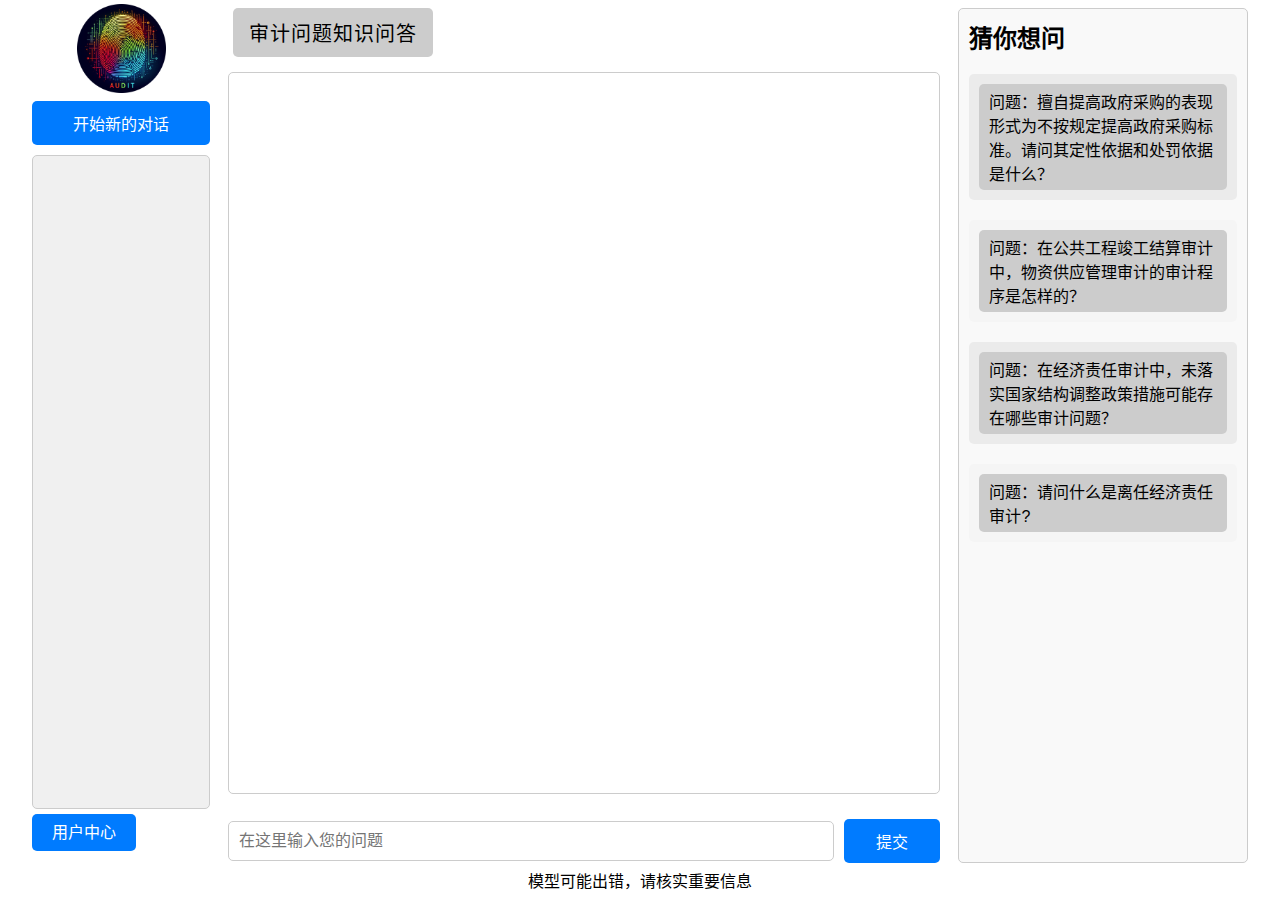
<file: web/index.html>
<!DOCTYPE html>
<html lang="zh-CN">
<head>
    <meta charset="UTF-8">
    <meta name="viewport" content="width=device-width, initial-scale=1.0">
    <title>审计问题知识问答</title>
    <link rel="stylesheet" type="text/css" href="css/index.css">
    <link rel="icon" type="image/x-icon" href="img/AuditWen.ico">
</head>
<body>
<div class="container">
    <div class="header">
        <img src="./img/logo.png" alt="Logo" class="logo">
        <div class="new-dialoue">
            <button class="new-dialoue-button" id="newChatButton1" onclick="startNewChat()">开始新的对话</button>
        </div>
        <div id="newChatButton">

        </div>
        <div class="sub-module" id="newContainer">
            <!-- 在这里添加子模块的内容 -->
        </div>
        <div class="user-center">
            <a href="./pages/user.html" class="user-center-button">用户中心</a>
        </div>
    </div>
    <div class="main">
        <button class="title-button" onclick="openAboutPage()">审计问题知识问答</button>
        <div id="historyContainer"></div>
        <div id="questionContainer">
            <input type="text" id="questionInput" placeholder="在这里输入您的问题">
            <button id="submitButton" onclick="askQuestion()">提交</button>
        </div>
    </div>
    <div class="sidebar">
        <div class="recommended-questions">
            <h2>猜你想问</h2>
            <ul id="recommendedQuestions">
                <li>
                    <button class="question-button"
                            onclick="askRecommendedQuestion('擅自提高政府采购的表现形式为不按规定提高政府采购标准。请问其定性依据和处罚依据是什么？')">
                        问题：擅自提高政府采购的表现形式为不按规定提高政府采购标准。请问其定性依据和处罚依据是什么？
                    </button>
                </li>
                <li>
                    <button class="question-button"
                            onclick="askRecommendedQuestion('在公共工程竣工结算审计中，物资供应管理审计的审计程序是怎样的？')">
                        问题：在公共工程竣工结算审计中，物资供应管理审计的审计程序是怎样的？
                    </button>
                </li>
                <li>
                    <button class="question-button"
                            onclick="askRecommendedQuestion('在经济责任审计中，未落实国家结构调整政策措施可能存在哪些审计问题？')">
                        问题：在经济责任审计中，未落实国家结构调整政策措施可能存在哪些审计问题？
                    </button>
                </li>
                <li>
                    <button class="question-button" onclick="askRecommendedQuestion('请问什么是离任经济责任审计?')">
                        问题：请问什么是离任经济责任审计?
                    </button>
                </li>
            </ul>
        </div>
    </div>
</div>
<div class="hint">模型可能出错，请核实重要信息</div>
<script src="js/axios.min.js"></script>
<script src="js/fei.js" type="text/javascript" charset="utf-8"></script>
</body>
</html>
</file>
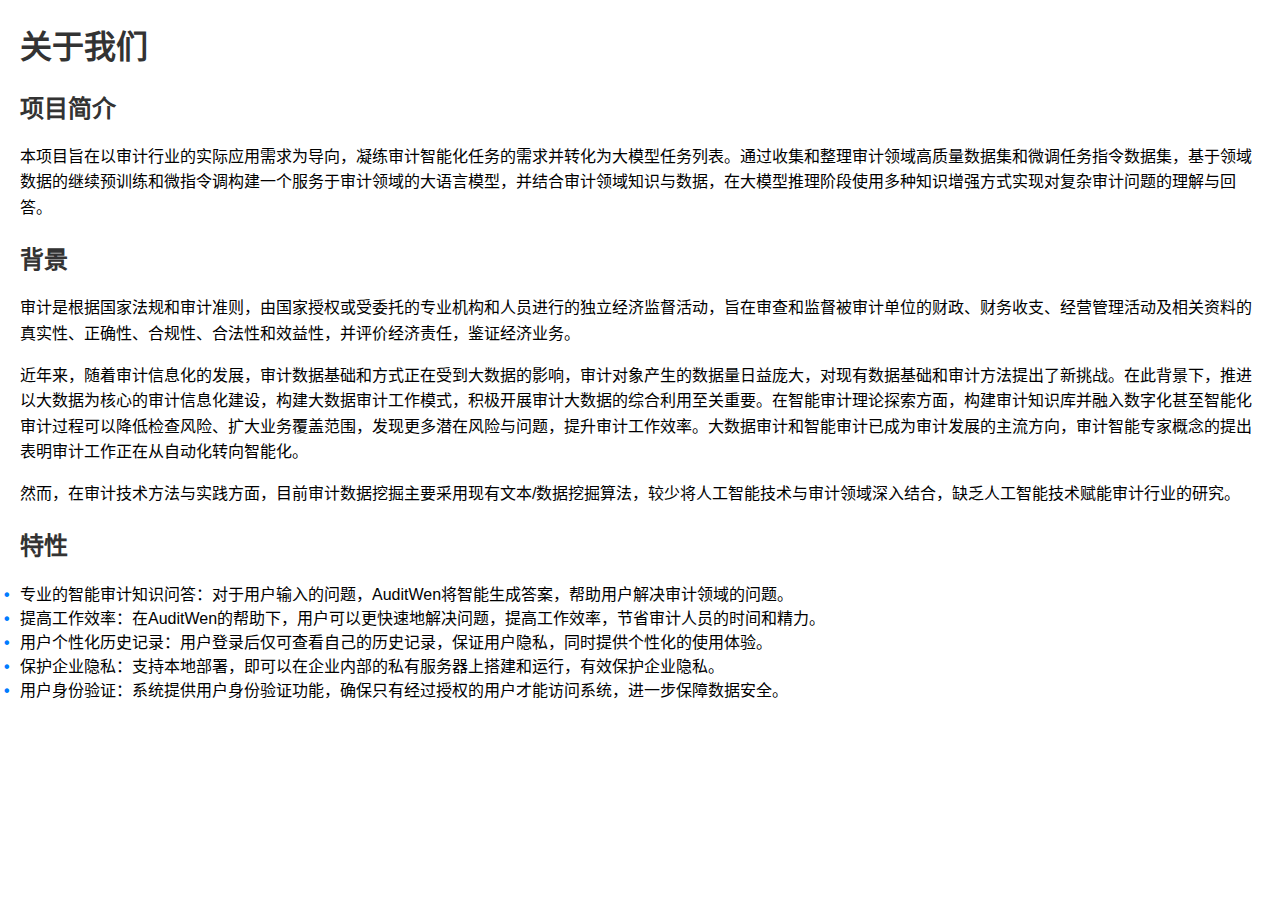
<file: web/pages/about.html>
<!DOCTYPE html>
<html lang="zh-CN">
<head>
    <meta charset="UTF-8">
    <meta name="viewport" content="width=device-width, initial-scale=1.0">
    <title>关于我们</title>
    <style>
        body {
            font-family: Arial, sans-serif;
            margin: 20px;
        }

        h1, h2 {
            color: #333;
        }

        p {
            line-height: 1.6;
        }

        ul {
            list-style-type: none;
            padding: 0;
        }

        ul li::before {
            content: "• ";
            color: #007bff;
            font-weight: bold;
            display: inline-block;
            width: 1em;
            margin-left: -1em;
        }
    </style>
</head>
<body>
<h1>关于我们</h1>

<h2>项目简介</h2>
<p>
    本项目旨在以审计行业的实际应用需求为导向，凝练审计智能化任务的需求并转化为大模型任务列表。通过收集和整理审计领域高质量数据集和微调任务指令数据集，基于领域数据的继续预训练和微指令调构建一个服务于审计领域的大语言模型，并结合审计领域知识与数据，在大模型推理阶段使用多种知识增强方式实现对复杂审计问题的理解与回答。</p>

<h2>背景</h2>
<p>
    审计是根据国家法规和审计准则，由国家授权或受委托的专业机构和人员进行的独立经济监督活动，旨在审查和监督被审计单位的财政、财务收支、经营管理活动及相关资料的真实性、正确性、合规性、合法性和效益性，并评价经济责任，鉴证经济业务。</p>
<p>
    近年来，随着审计信息化的发展，审计数据基础和方式正在受到大数据的影响，审计对象产生的数据量日益庞大，对现有数据基础和审计方法提出了新挑战。在此背景下，推进以大数据为核心的审计信息化建设，构建大数据审计工作模式，积极开展审计大数据的综合利用至关重要。在智能审计理论探索方面，构建审计知识库并融入数字化甚至智能化审计过程可以降低检查风险、扩大业务覆盖范围，发现更多潜在风险与问题，提升审计工作效率。大数据审计和智能审计已成为审计发展的主流方向，审计智能专家概念的提出表明审计工作正在从自动化转向智能化。</p>
<p>
    然而，在审计技术方法与实践方面，目前审计数据挖掘主要采用现有文本/数据挖掘算法，较少将人工智能技术与审计领域深入结合，缺乏人工智能技术赋能审计行业的研究。</p>

<h2>特性</h2>
<ul>
    <li>专业的智能审计知识问答：对于用户输入的问题，AuditWen将智能生成答案，帮助用户解决审计领域的问题。</li>
    <li>提高工作效率：在AuditWen的帮助下，用户可以更快速地解决问题，提高工作效率，节省审计人员的时间和精力。</li>
    <li>用户个性化历史记录：用户登录后仅可查看自己的历史记录，保证用户隐私，同时提供个性化的使用体验。</li>
    <li>保护企业隐私：支持本地部署，即可以在企业内部的私有服务器上搭建和运行，有效保护企业隐私。</li>
    <li>用户身份验证：系统提供用户身份验证功能，确保只有经过授权的用户才能访问系统，进一步保障数据安全。</li>
</ul>
</body>
</html>
</file>
<file: web/css/index.css>
body {
    display: flex;
    flex-direction: column;
    justify-content: center;
    align-items: center;
    height: 100vh;
    margin: 0;
    font-family: Arial, sans-serif;
}
.container {
    display: flex;
    flex-direction: row;
    justify-content: space-between;
    align-items: stretch;
    width: 95%;
    height: 95%
}
.header {
    flex-grow: 1;
    display: flex; /* 使用 Flexbox 布局 */
    flex-direction: column; /* 垂直排列子元素 */
    align-items: stretch;
    margin-bottom: 20px;
    width: 15%;
}
.logo {
    width: 50%;
    height: auto;
    margin-top: -2%;
    margin-left: 25%;
    margin-right: 25%;
}
.new-dialoue {
    margin-top: 8px; /* 设置按钮与其他内容之间的上边距 */
    width: 100%;
}
.new-dialoue-button {
    width: 100%;
    height: 100%;
    padding: 10px 20px; /* 设置按钮内边距 */
    font-size: 16px; /* 设置按钮文字大小 */
    background-color: #007bff; /* 设置按钮背景色 */
    color: #fff; /* 设置按钮文字颜色 */
    border: none; /* 移除按钮边框 */
    border-radius: 5px; /* 设置按钮圆角 */
    cursor: pointer; /* 设置鼠标样式为手型 */
    transition: background-color 0.3s ease; /* 设置背景色变化动画效果 */
}
.new-dialoue-button:hover {
    background-color: #0056b3; /* 设置按钮鼠标悬停时的背景色 */
}
.sub-module {
    flex-grow: 1; /* 让此元素占据其余的高度 */
    display: flex;
    flex-direction: column;
    background-color: #f0f0f0;
    padding: 10px;
    border-radius: 5px;
    margin-top: 10px;
    border: 1px solid #ccc;
    overflow-y: auto;
}
#newContainer button {
    width: 100%;
    height: 40px;
    margin-top: 10px;
    padding: 10px 20px; /* 设置按钮内边距 */
    font-size: 16px; /* 设置按钮文字大小 */
    background-color: #007bff; /* 设置按钮背景色 */
    color: #fff; /* 设置按钮文字颜色 */
    border: none; /* 移除按钮边框 */
    border-radius: 5px; /* 设置按钮圆角 */
    cursor: pointer; /* 设置鼠标样式为手型 */
    transition: background-color 0.3s ease; /* 设置背景色变化动画效果 */
    overflow: hidden; /* 超出部分隐藏 */
  white-space: nowrap; /* 防止文本换行 */
}

#newContainer button:hover {
    background-color: #0056b3; /* 设置按钮鼠标悬停时的背景色 */
}


.user-center {
    margin-top: 10px; /* 设置按钮与其他内容之间的上边距 */
}
.user-center-button {
    padding: 10px 20px; /* 设置按钮内边距 */
    font-size: 16px; /* 设置按钮文字大小 */
    background-color: #007bff; /* 设置按钮背景色 */
    color: #fff; /* 设置按钮文字颜色 */
    border: none; /* 移除按钮边框 */
    border-radius: 5px; /* 设置按钮圆角 */
    cursor: pointer; /* 设置鼠标样式为手型 */
    transition: background-color 0.3s ease; /* 设置背景色变化动画效果 */
    text-decoration: none; /* 移除超链接下划线 */
}
.user-center-button:hover {
    background-color: #0056b3; /* 设置按钮鼠标悬停时的背景色 */
}


.main {
    flex-grow: 1;
    display: flex;
    flex-direction: column;
    justify-content: flex-end;
    align-items: stretch;
    margin-right: 1.5%;
    margin-left: 1.5%;
    width: 60%;
}
.hint{
    text-align: center; /* 让文本居中 */
    margin-top: 5px;
}
.title-button {
    padding: 10px;
    font-size: 20px;
    width: 200px;
    border: none;
    border-radius: 5px;
    background-color: #ccc;
    color: #000;
    cursor: pointer;
    transition: background-color 0.3s ease;
    margin-right: auto; /* 将右外边距设置为自动，使其在左侧 */
    margin-left: 5px; /* 左侧外边距 */
    margin-bottom: 20px; /* 底部外边距 */
    letter-spacing: 1px; /* 增加字间距 */
    align-self: flex-start; /* 在主轴上居左对齐 */
}
.title-button:hover {
    background-color: #aaa; /* 变淡的反馈色 */
    color: #f5f5f5;
}
#questionContainer {
    display: flex;
    justify-content: space-between; /* 将问答框与按钮之间的间距均匀分配 */
    align-items: center;
    margin-top: 20px;
}
#questionInput {
    width: calc(100% - 100px); /* 减去提交按钮的宽度 */
    padding: 10px;
    font-size: 16px;
    border: 1px solid #ccc;
    border-radius: 5px;
    margin-right: 10px;
}
#submitButton {
    width: 100px;
    padding: 10px;
    font-size: 16px;
    border: none;
    border-radius: 5px;
    background-color: #007bff;
    color: #fff;
    cursor: pointer;
    transition: background-color 0.3s ease;
}

#submitButton:hover {
    background-color: #0056b3; /* 变淡的反馈色 */
}

#historyContainer {
    height: 80vh; /* 设置问答框的初始高度 */
    margin: 5px 0; /* 调整问题和回答之间的上下间距 */
    overflow-y: auto;
    border: 1px solid #ccc;
    border-radius: 5px;
    padding: 10px;
    margin-top: -5px;
}
.sidebar {
    flex-shrink: 0;
    width: 22%;
    padding: 10px;
    border: 1px solid #ccc;
    border-radius: 5px;
    background-color: #f9f9f9; /* 更改右侧边栏背景色 */
}
.recommended-questions {
    height: 80vh; /* 增大猜你想问栏的高度 */
    margin-bottom: 20px;
}
.recommended-questions h2 {
    margin-top: 0;
}
.recommended-questions ul {
    list-style-type: none;
    padding: 0;
}
.recommended-questions li {
    margin-bottom: 20px;
    background-color: #ebebeb; /* 更改问题与回答的背景色 */
    padding: 10px;
    border-radius: 5px;
}
.recommended-questions li:nth-child(even) {
    background-color: #f5f5f5; /* 更改问题与回答的背景色 */
}
.question-link {
    color: blue;
    cursor: pointer;
    text-decoration: underline;
}
/* 添加样式以将按钮样式应用于问题按钮 */
.question-button {
    padding: 5px 10px;
    font-size: 16px;
    border: none;
    border-radius: 5px;
    background-color: #ccc;
    color: #000;
    cursor: pointer;
    width: 100%;
    text-align: left;
}

.question-button:hover {
    background-color: #aaa;
    color: #fff;
}


h1 {
    margin-top: 0;
    cursor: pointer;
}
</file>
